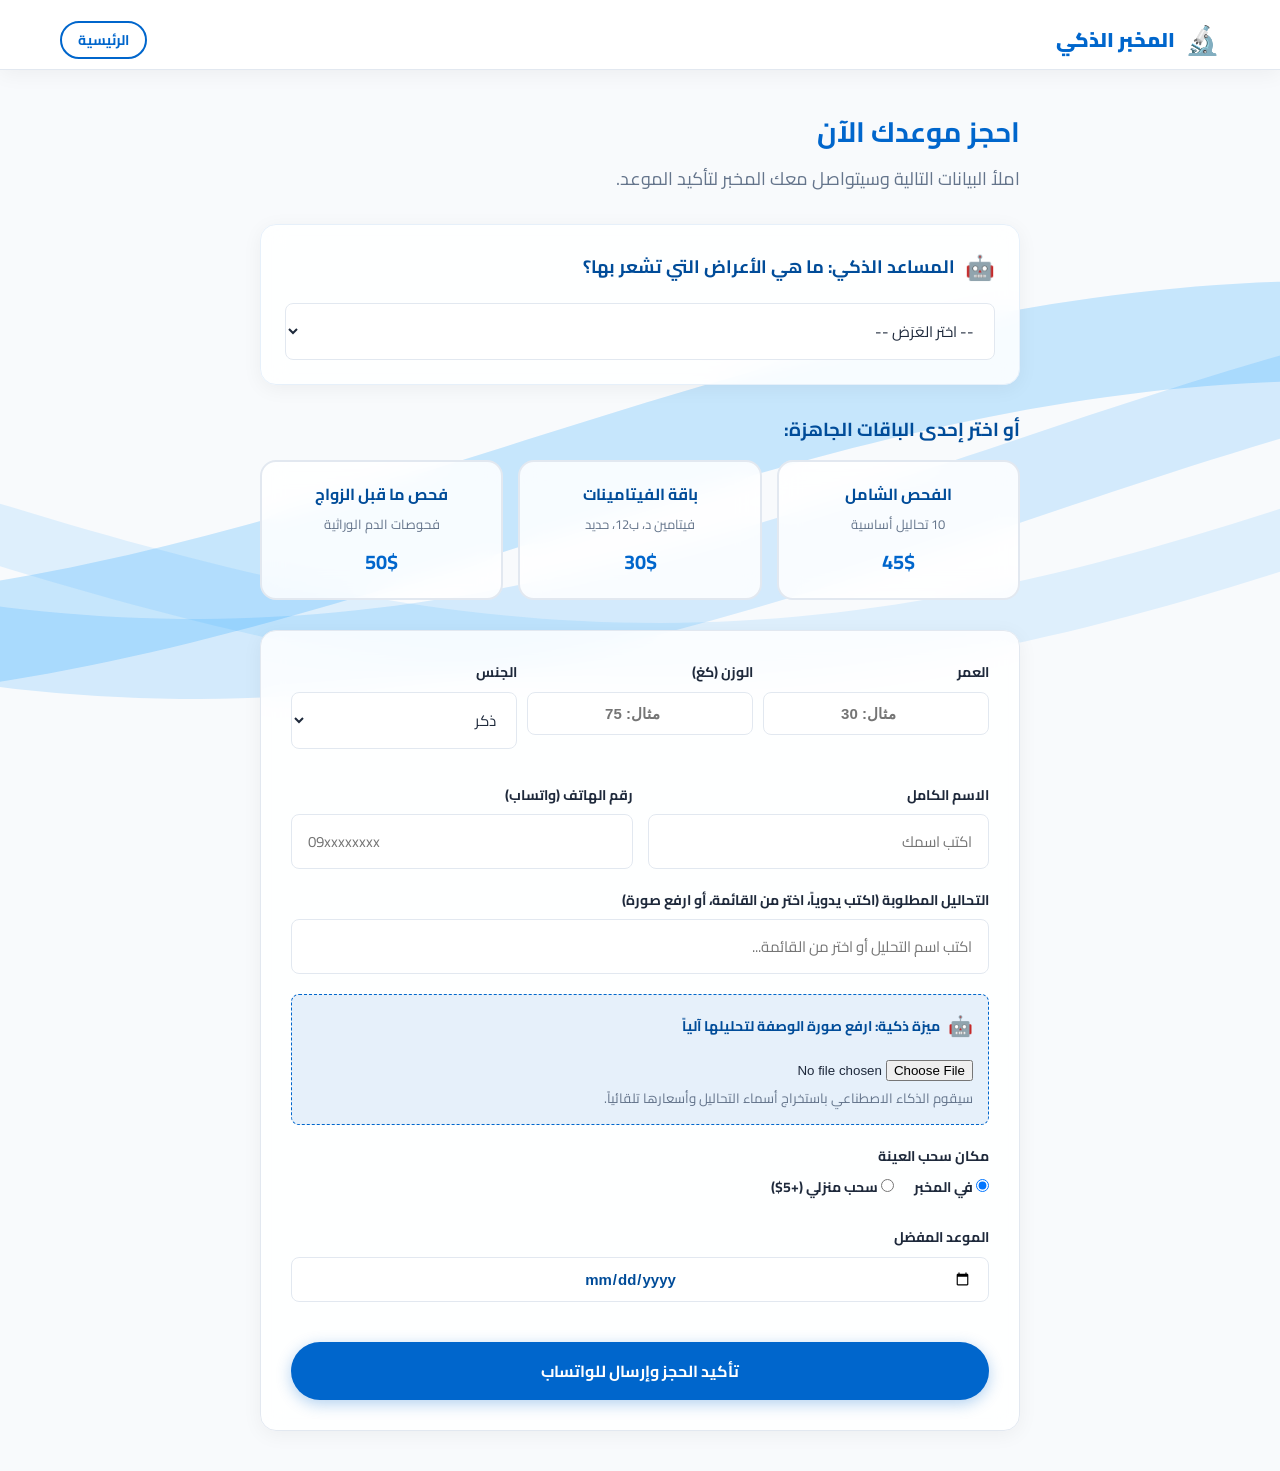
<file: patient.html>
<!DOCTYPE html>
<html lang="ar" dir="rtl">
<head>
  <meta charset="UTF-8">
  <meta name="viewport" content="width=device-width, initial-scale=1.0">
  <title>بوابة المريض | المخبر الذكي</title>
  <link rel="preconnect" href="https://fonts.googleapis.com">
  <link rel="preconnect" href="https://fonts.gstatic.com" crossorigin>
  <link href="https://fonts.googleapis.com/css2?family=Cairo:wght@400;600;700;900&display=swap" rel="stylesheet">
  <link rel="stylesheet" href="css/style.css">
    <!-- مكتبة Swiper للعجلة 3D -->
    <link rel="stylesheet" href="https://cdn.jsdelivr.net/npm/swiper@11/swiper-bundle.min.css" />
    <script src="https://cdn.jsdelivr.net/npm/swiper@11/swiper-bundle.min.js"></script>
</head>
<body style="background-color: var(--bg);">

  <!-- ضيف هالسطر هنا -->
  <canvas id="patient-bg"></canvas>

  <!-- Navbar مبسط -->
  <nav class="navbar scrolled" style="position: relative; height: 70px;">
    <div class="container nav-container">
      <a href="index.html" class="logo" style="font-size: 20px;">
        <span class="logo-icon">🔬</span>
        <span class="logo-text">المخبر الذكي</span>
      </a>
      <a href="index.html" class="btn btn-outline" style="padding: 6px 16px; font-size: 14px;">الرئيسية</a>
    </div>
  </nav>

  <main class="container" style="padding: 40px 20px; max-width: 800px;">
    
    <div class="section-header" style="text-align: right; margin-bottom: 30px;">
      <h2 style="color: var(--primary); font-size: 28px;">احجز موعدك الآن</h2>
      <p style="color: var(--text-muted);">املأ البيانات التالية وسيتواصل معك المخبر لتأكيد الموعد.</p>
    </div>

    <!-- المساعد الذكي -->
    <div class="smart-assistant card">
      <div class="assistant-header">
        <span class="icon">🤖</span>
        <h3>المساعد الذكي: ما هي الأعراض التي تشعر بها؟</h3>
      </div>
      <select id="symptomSelect" class="form-control">
        <option value="">-- اختر العَرَض --</option>
        <option value="fatigue">تعب وإرهاق مستمر</option>
        <option value="hair_loss">تساقط شعر وضعف أظافر</option>
        <option value="stomach">ألم في المعدة أو عسر هضم</option>
        <option value="bone">ألم في العظام أو المفاصل</option>
      </select>
      <div id="suggestionResult" class="suggestion-box" style="display: none;">
        <!-- JS سيظهر النتيجة هنا -->
      </div>
    </div>

    <!-- الباقات الطبية -->
    <h3 style="margin: 30px 0 15px; color: var(--primary-dark);">أو اختر إحدى الباقات الجاهزة:</h3>
    <div class="packages-grid">
      <div class="package-card" onclick="selectPackage('باقة الفحص الشامل', 45)">
        <h4>الفحص الشامل</h4>
        <p>10 تحاليل أساسية</p>
        <strong>45$</strong>
      </div>
      <div class="package-card" onclick="selectPackage('باقة الفيتامينات', 30)">
        <h4>باقة الفيتامينات</h4>
        <p>فيتامين د، ب12، حديد</p>
        <strong>30$</strong>
      </div>
      <div class="package-card" onclick="selectPackage('باقة ما قبل الزواج', 50)">
        <h4>فحص ما قبل الزواج</h4>
        <p>فحوصات الدم الوراثية</p>
        <strong>50$</strong>
      </div>
    </div>

        <!-- فورم الحجز -->
        <form id="bookingForm" class="booking-form" style="margin-top: 30px;">
      
          <!-- البيانات الشخصية (جديدة) -->
          <div class="form-row-3">
            <div class="form-group">
              <label>العمر</label>
              <input type="number" id="patientAge" class="form-control ltr-input" placeholder="مثال: 30" required>
            </div>
            <div class="form-group">
              <label>الوزن (كغ)</label>
              <input type="number" id="patientWeight" class="form-control ltr-input" placeholder="مثال: 75" required>
            </div>
            <div class="form-group">
              <label>الجنس</label>
              <select id="patientGender" class="form-control">
                <option value="ذكر">ذكر</option>
                <option value="أنثى">أنثى</option>
              </select>
            </div>
          </div>
    
          <div class="form-row">
            <div class="form-group">
              <label>الاسم الكامل</label>
              <input type="text" id="patientName" class="form-control" placeholder="اكتب اسمك" required>
            </div>
            <div class="form-group">
              <label>رقم الهاتف (واتساب)</label>
              <input type="tel" id="patientPhone" class="form-control" placeholder="09xxxxxxxx" required dir="ltr">
            </div>
          </div>
    
          <!-- التحاليل (يدوي، قائمة، باقات، أو صورة) -->
          <div class="form-group">
            <label>التحاليل المطلوبة (اكتب يدوياً، اختر من القائمة، أو ارفع صورة)</label>
            <input type="text" id="testType" class="form-control" list="testsList" placeholder="اكتب اسم التحليل أو اختر من القائمة..." required>
            <datalist id="testsList">
              <option value="صورة دم كاملة (CBC)">
              <option value="سكر صائم (FBS)">
              <option value="فيتامين د (Vitamin D)">
              <option value="فيتامين ب12 (B12)">
              <option value="وظائف الغدة الدرقية (TSH)">
              <option value="دهون ثلاثية (Triglycerides)">
              <option value="كوليسترول (Cholesterol)">
              <option value="وظائف الكبد (LFT)">
              <option value="وظائف الكلى (RFT)">
              <option value="حديد (Ferritin)">
            </datalist>
          </div>
    
          <!-- ميزة الذكاء الاصطناعي: تحليل صورة الوصفة -->
          <div class="form-group upload-box" style="background: #e6f0fa; border-color: var(--primary);">
            <label style="color: var(--primary-dark); display: flex; align-items: center; gap: 8px;">
              <span style="font-size: 20px;">🤖</span> 
              <strong>ميزة ذكية: ارفع صورة الوصفة لتحليلها آلياً</strong>
            </label>
            <input type="file" id="prescription" accept="image/*" class="file-input" style="margin-top: 10px;">
            <small style="color: var(--text-muted); display: block; margin-top: 5px;">سيقوم الذكاء الاصطناعي باستخراج أسماء التحاليل وأسعارها تلقائياً.</small>
            <div id="aiLoader" style="display: none; margin-top: 10px; color: var(--primary); font-weight: bold;">
              ⏳ جاري تحليل الصورة بالذكاء الاصطناعي...
            </div>
          </div>
    
          <!-- تنبيه الصيام -->
          <div id="fastingWarning" class="warning-box" style="display: none;">
            <span style="font-size: 20px;">⚠️</span>
            <div>
              <strong>تنبيه هام:</strong> بعض التحاليل المختارة تتطلب <strong>الصيام من 8 إلى 12 ساعة</strong> قبل سحب العينة (يُسمح بشرب الماء فقط).
            </div>
          </div>
    
          <div class="form-group">
            <label>مكان سحب العينة</label>
            <div class="radio-group">
              <label class="radio-label">
                <input type="radio" name="location" value="في المخبر" checked> في المخبر
              </label>
              <label class="radio-label">
                <input type="radio" name="location" value="سحب منزلي"> سحب منزلي (+5$)
              </label>
            </div>
          </div>
    
          <div class="form-group">
            <label>الموعد المفضل</label>
            <input type="date" id="patientDate" class="form-control ltr-input" required>
          </div>
    
          <button type="submit" class="btn btn-primary btn-lg" style="width: 100%; margin-top: 20px;">
            تأكيد الحجز وإرسال للواتساب
          </button>
        </form>

    <!-- شاشة النجاح -->
    <div id="successMsg" style="display: none; text-align: center; margin-top: 30px; padding: 20px; background: #dcfce7; color: #166534; border-radius: 12px;">
      <h3>✅ تم استلام طلبك بنجاح!</h3>
      <p>سيتم تحويلك للواتساب لتأكيد الحجز مع المخبر.</p>
    </div>

  </main>

  <script src="js/main.js"></script>
</body>
</html>
</file>
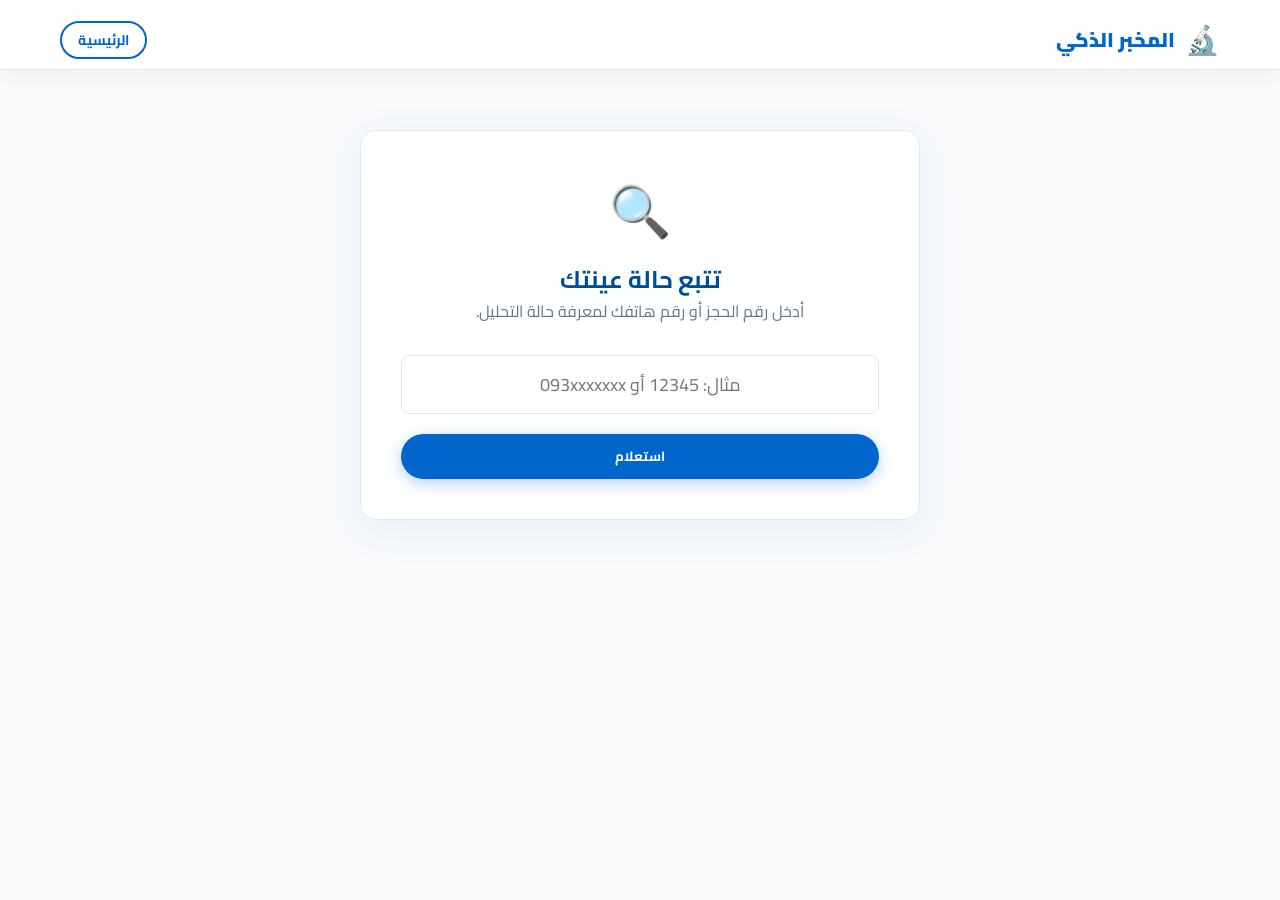
<file: results.html>
<!DOCTYPE html>
<html lang="ar" dir="rtl">
<head>
  <meta charset="UTF-8">
  <meta name="viewport" content="width=device-width, initial-scale=1.0">
  <title>تتبع النتائج | المخبر الذكي</title>
  <link rel="preconnect" href="https://fonts.googleapis.com">
  <link rel="preconnect" href="https://fonts.gstatic.com" crossorigin>
  <link href="https://fonts.googleapis.com/css2?family=Cairo:wght@400;600;700;900&display=swap" rel="stylesheet">
  <link rel="stylesheet" href="css/style.css">
</head>
<body style="background-color: var(--bg);">

  <nav class="navbar scrolled" style="position: relative; height: 70px;">
    <div class="container nav-container">
      <a href="index.html" class="logo" style="font-size: 20px;">
        <span class="logo-icon">🔬</span>
        <span class="logo-text">المخبر الذكي</span>
      </a>
      <a href="index.html" class="btn btn-outline" style="padding: 6px 16px; font-size: 14px;">الرئيسية</a>
    </div>
  </nav>

  <main class="container" style="padding: 60px 20px; max-width: 600px;">
    
    <div class="tracking-box card">
      <div style="text-align: center; margin-bottom: 30px;">
        <span style="font-size: 50px;">🔍</span>
        <h2 style="color: var(--primary-dark); margin-top: 10px;">تتبع حالة عينتك</h2>
        <p style="color: var(--text-muted);">أدخل رقم الحجز أو رقم هاتفك لمعرفة حالة التحليل.</p>
      </div>

      <div class="form-group">
        <input type="text" id="trackingInput" class="form-control" placeholder="مثال: 12345 أو 093xxxxxxx" style="text-align: center; font-size: 18px;">
      </div>
      <button id="trackBtn" class="btn btn-primary" style="width: 100%;">استعلام</button>

      <!-- نتيجة الاستعلام -->
      <div id="resultArea" style="display: none; margin-top: 30px;">
        
        <div class="status-timeline">
          <!-- الخطوات -->
          <div class="status-step completed" id="step1">
            <div class="step-icon">✓</div>
            <div class="step-text">تم استلام العينة</div>
          </div>
          <div class="status-line" id="line1"></div>
          
          <div class="status-step" id="step2">
            <div class="step-icon">🔬</div>
            <div class="step-text">قيد التحليل</div>
          </div>
          <div class="status-line" id="line2"></div>
          
          <div class="status-step" id="step3">
            <div class="step-icon">📄</div>
            <div class="step-text">النتيجة جاهزة</div>
          </div>
        </div>

        <div id="downloadArea" style="display: none; text-align: center; margin-top: 20px;">
          <a href="#" id="downloadReportBtn" class="btn btn-primary" style="background: #16a34a; color: #fff;">
            📥 تحميل التقرير الطبي (PDF)
          </a>
        </div>

      </div>
    </div>

  </main>

  <script src="js/main.js"></script>
</body>
</html>
</file>
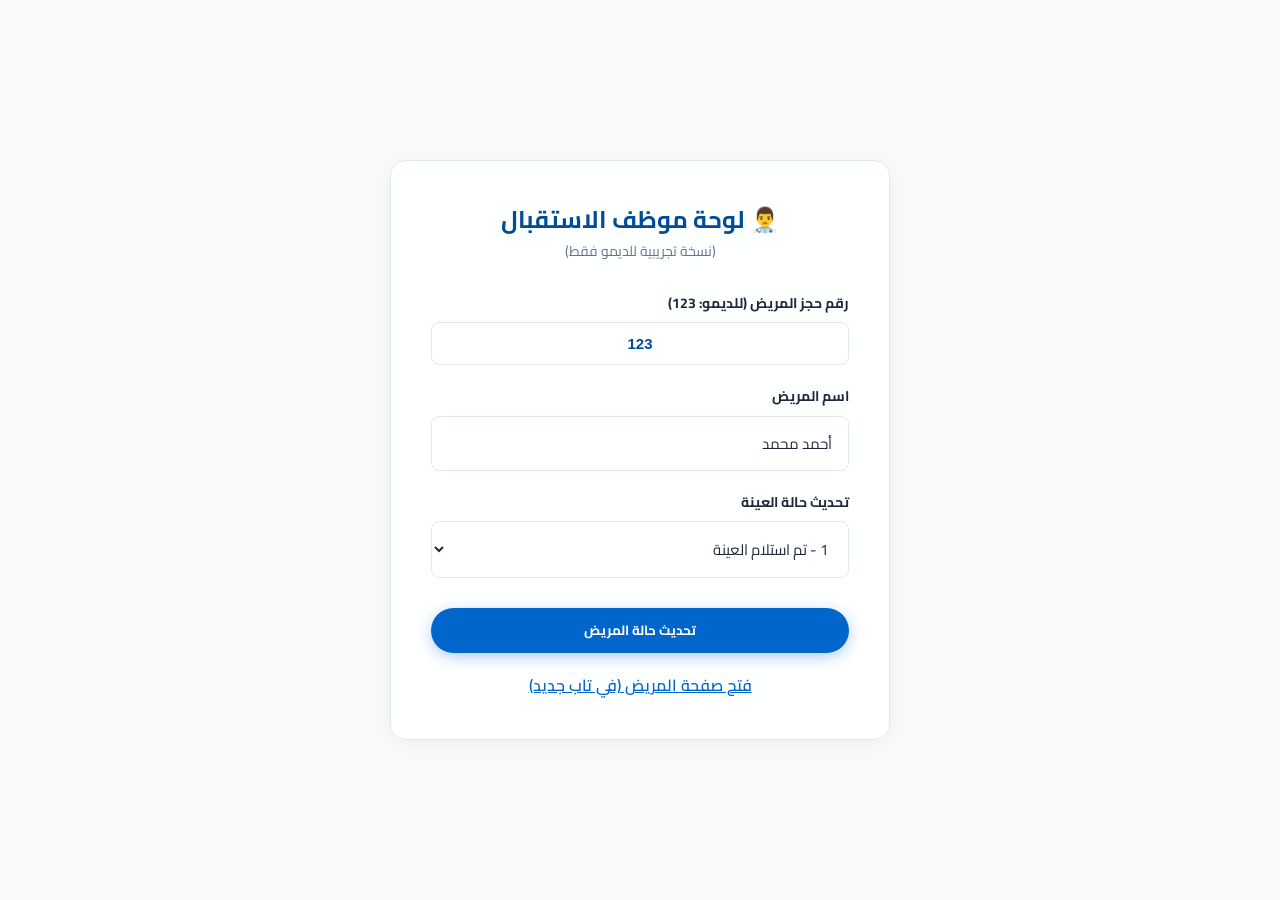
<file: staff.html>
<!DOCTYPE html>
<html lang="ar" dir="rtl">
<head>
  <meta charset="UTF-8">
  <meta name="viewport" content="width=device-width, initial-scale=1.0">
  <title>لوحة الموظف | المخبر الذكي</title>
  <link href="https://fonts.googleapis.com/css2?family=Cairo:wght@400;600;700;900&display=swap" rel="stylesheet">
  <link rel="stylesheet" href="css/style.css">
</head>
<body style="background: var(--bg); display: flex; justify-content: center; align-items: center; min-height: 100vh;">

  <div class="staff-container card" style="width: 100%; max-width: 500px; padding: 40px;">
    <div style="text-align: center; margin-bottom: 30px;">
      <h2 style="color: var(--primary-dark);">👨‍⚕️ لوحة موظف الاستقبال</h2>
      <p style="color: var(--text-muted); font-size: 14px;">(نسخة تجريبية للديمو فقط)</p>
    </div>

    <form id="staffForm">
      <div class="form-group">
        <label>رقم حجز المريض (للديمو: 123)</label>
        <input type="text" id="staffPatientId" class="form-control ltr-input" value="123" required>
      </div>
      
      <div class="form-group">
        <label>اسم المريض</label>
        <input type="text" id="staffPatientName" class="form-control" value="أحمد محمد" required>
      </div>

      <div class="form-group">
        <label>تحديث حالة العينة</label>
        <select id="staffStatus" class="form-control">
          <option value="1">1 - تم استلام العينة</option>
          <option value="2">2 - قيد التحليل</option>
          <option value="3">3 - النتيجة جاهزة</option>
        </select>
      </div>

      <button type="submit" class="btn btn-primary" style="width: 100%; margin-top: 10px;">تحديث حالة المريض</button>
    </form>

    <div id="staffSuccess" style="display: none; margin-top: 20px; padding: 15px; background: #dcfce7; color: #166534; border-radius: 8px; text-align: center; font-weight: bold;">
      ✅ تم تحديث حالة المريض بنجاح! روح لصفحة التتبع وجرب رقم 123.
    </div>
    
    <div style="text-align: center; margin-top: 20px;">
        <a href="results.html" target="_blank" style="color: var(--primary); font-weight: 600; text-decoration: underline;">فتح صفحة المريض (في تاب جديد)</a>
    </div>
  </div>

  <script src="js/main.js"></script>
</body>
</html>
</file>
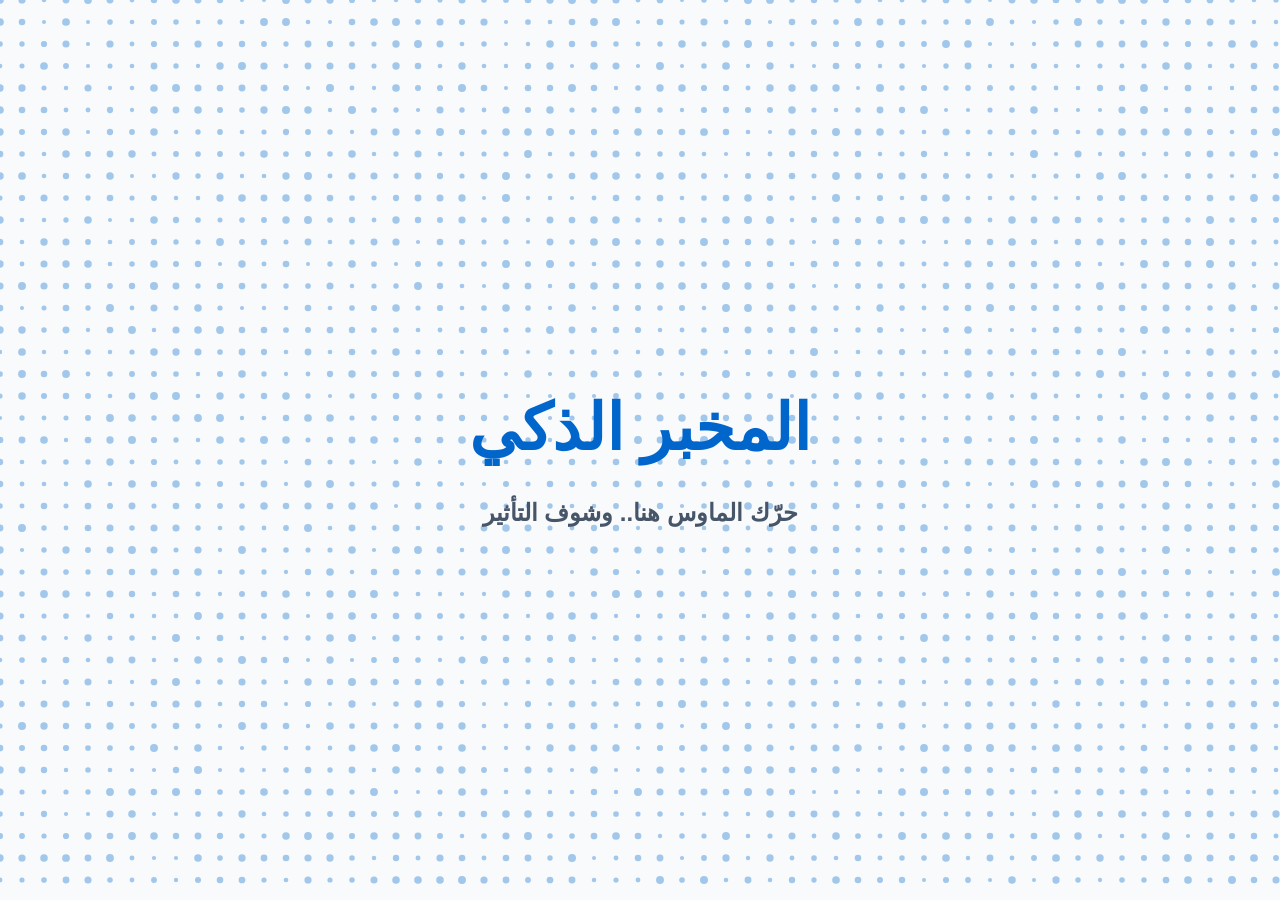
<file: test-bg.html>
<!DOCTYPE html>
<html lang="ar" dir="rtl">
<head>
    <meta charset="UTF-8">
    <meta name="viewport" content="width=device-width, initial-scale=1.0">
    <title>تأثير Micro Stats الطبي</title>
    <style>
        body, html {
            margin: 0;
            padding: 0;
            width: 100%;
            height: 100%;
            overflow: hidden;
            background-color: #f8fafc;
            font-family: 'Segoe UI', Tahoma, Geneva, Verdana, sans-serif;
        }

        #canvas-bg {
            position: fixed;
            top: 0;
            left: 0;
            width: 100%;
            height: 100%;
            z-index: 1;
        }

        .content {
            position: relative;
            z-index: 2;
            display: flex;
            flex-direction: column;
            align-items: center;
            justify-content: center;
            height: 100vh;
            text-align: center;
            color: #0066cc;
            pointer-events: none; 
        }
        
        .content h1 { font-size: 4rem; margin-bottom: 10px; font-weight: 900; }
        .content p { font-size: 1.5rem; color: #475569; font-weight: 600; }
    </style>
</head>
<body>

    <canvas id="canvas-bg"></canvas>

    <div class="content">
        <h1>المخبر الذكي</h1>
        <p>حرّك الماوس هنا.. وشوف التأثير</p>
    </div>

    <script>
        const canvas = document.getElementById('canvas-bg');
        const ctx = canvas.getContext('2d');

        let width, height;
        let particles = [];
        const spacing = 22; 

        const baseColor = 'rgba(0, 102, 204, 0.35)'; 
        const hoverColor = { r: 0, g: 180, b: 255 }; 

        let mouse = { x: -1000, y: -1000 };

        function resize() {
            width = canvas.width = window.innerWidth;
            height = canvas.height = window.innerHeight;
            initGrid();
        }

        function initGrid() {
            particles = [];
            for (let x = 0; x < width; x += spacing) {
                for (let y = 0; y < height; y += spacing) {
                    particles.push({
                        x: x,
                        y: y,
                        baseX: x,
                        baseY: y,
                        size: Math.random() * 2 + 2, 
                        density: (Math.random() * 20) + 5
                    });
                }
            }
        }

        window.addEventListener('mousemove', (e) => {
            mouse.x = e.clientX;
            mouse.y = e.clientY;
        });

        window.addEventListener('mouseleave', () => {
            mouse.x = -1000;
            mouse.y = -1000;
        });

        function draw() {
            ctx.clearRect(0, 0, width, height);

            for (let i = 0; i < particles.length; i++) {
                let p = particles[i];

                let dx = mouse.x - p.x;
                let dy = mouse.y - p.y;
                let distance = Math.sqrt(dx * dx + dy * dy);
                
                // هون صغرنا الدائرة (قللنا الرقم من 180 لـ 110)
                 
                let maxDistance = 125; 
                if (distance < maxDistance) {
                    let force = (maxDistance - distance) / maxDistance;
                    let directionX = dx / distance;
                    let directionY = dy / distance;
                    
                    p.x -= directionX * force * p.density * 2.5;
                    p.y -= directionY * force * p.density * 2.5;
                    
                    ctx.fillStyle = `rgba(${hoverColor.r}, ${hoverColor.g}, ${hoverColor.b}, ${force + 0.4})`;
                    
                    ctx.beginPath();
                    ctx.moveTo(p.x, p.y);
                    ctx.lineTo(mouse.x, mouse.y);
                    ctx.strokeStyle = `rgba(${hoverColor.r}, ${hoverColor.g}, ${hoverColor.b}, ${force * 0.3})`;
                    ctx.lineWidth = 1;
                    ctx.stroke();

                } else {
                    ctx.fillStyle = baseColor;
                    
                    p.x -= (p.x - p.baseX) * 0.1;
                    p.y -= (p.y - p.baseY) * 0.1;
                }

                ctx.beginPath();
                ctx.arc(p.x, p.y, p.size, 0, Math.PI * 2);
                ctx.fill();
            }

            requestAnimationFrame(draw);
        }

        window.addEventListener('resize', resize);
        resize();
        draw();
    </script>
</body>
</html>
</file>
<file: css/style.css>
/* ============================================
   SMART LAB — Design Tokens (Medical Theme)
   ============================================ */
   :root {
    --primary: #0066cc;       /* أزرق طبي */
    --primary-dark: #004c99;
    --primary-light: #e6f0fa;
    --bg: #f8fafc;            /* أبيض مائل للرمادي الفاتح */
    --surface: #ffffff;
    --text: #1e293b;
    --text-muted: #64748b;
    --border: #e2e8f0;
    --shadow: 0 4px 20px rgba(0,0,0,0.05);
    --radius: 16px;
    --radius-sm: 8px;
    --font: 'Cairo', sans-serif;
  }
  
  * { box-sizing: border-box; margin: 0; padding: 0; }
  html { scroll-behavior: smooth; }
  body {
    font-family: var(--font);
    background-color: var(--bg);
    color: var(--text);
    line-height: 1.6;
    overflow-x: hidden;
  }
  a { text-decoration: none; color: inherit; }
  ul { list-style: none; }
  .container { max-width: 1200px; margin: 0 auto; padding: 0 20px; }
  
  /* Buttons */
  .btn {
    display: inline-flex; align-items: center; justify-content: center;
    padding: 10px 24px; border-radius: 50px; font-weight: 700;
    transition: all 0.3s ease; cursor: pointer; border: none; font-family: var(--font);
  }
  .btn-primary {
    background: var(--primary); color: #fff; box-shadow: 0 4px 15px rgba(0, 102, 204, 0.3);
  }
  .btn-primary:hover { background: var(--primary-dark); transform: translateY(-2px); }
  .btn-outline {
    background: transparent; border: 2px solid var(--primary); color: var(--primary);
  }
  .btn-outline:hover { background: var(--primary); color: #fff; }
  .btn-ghost { background: var(--surface); color: var(--text); box-shadow: var(--shadow); }
  .btn-ghost:hover { background: var(--primary-light); color: var(--primary); }
  .btn-lg { padding: 14px 32px; font-size: 16px; }
  
  /* Navbar */
  .navbar {
    position: fixed; top: 0; left: 0; right: 0; z-index: 1000;
    background: rgba(255, 255, 255, 0.9); backdrop-filter: blur(10px);
    border-bottom: 1px solid var(--border); transition: 0.3s;
  }
  .navbar.scrolled { box-shadow: var(--shadow); }
  .nav-container { display: flex; justify-content: space-between; align-items: center; height: 80px; }
  .logo { display: flex; align-items: center; gap: 10px; font-size: 24px; font-weight: 900; color: var(--primary); }
  .logo-icon { font-size: 28px; }
  .nav-links { display: flex; align-items: center; gap: 24px; font-weight: 600; color: var(--text-muted); }
  .nav-links a:hover { color: var(--primary); }
  .hamburger { display: none; flex-direction: column; gap: 5px; background: none; border: none; cursor: pointer; }
  .hamburger span { display: block; width: 25px; height: 3px; background: var(--primary); border-radius: 2px; transition: 0.3s; }
  
  /* Hero */
  .hero { padding: 160px 0 80px; background: linear-gradient(135deg, var(--bg) 0%, var(--primary-light) 100%); }
  .hero-content { display: grid; grid-template-columns: 1fr 1fr; gap: 40px; align-items: center; }
  .badge {
    display: inline-block; background: var(--primary-light); color: var(--primary);
    padding: 6px 16px; border-radius: 50px; font-weight: 700; font-size: 14px; margin-bottom: 20px;
  }
  .hero h1 { font-size: 48px; font-weight: 900; line-height: 1.2; margin-bottom: 20px; }
  .hero h1 .highlight { color: var(--primary); }
  .hero p { font-size: 18px; color: var(--text-muted); margin-bottom: 30px; }
  .hero-buttons { display: flex; gap: 16px; flex-wrap: wrap; }
  .hero-image { position: relative; }
  .hero-image img { width: 100%; border-radius: var(--radius); box-shadow: var(--shadow); object-fit: cover; height: 400px; }
  .floating-card {
    position: absolute; bottom: -20px; left: -20px; background: var(--surface);
    padding: 16px 24px; border-radius: var(--radius-sm); box-shadow: 0 10px 30px rgba(0,0,0,0.1);
    display: flex; align-items: center; gap: 12px; border: 1px solid var(--border);
  }
  .floating-card .icon { font-size: 24px; }
  .floating-card strong { display: block; font-size: 15px; }
  .floating-card small { color: var(--text-muted); font-size: 12px; }
  
  /* Features */
  .features { padding: 80px 0; background: transparent; }
  .section-header { text-align: center; margin-bottom: 50px; }
  .section-header h2 { font-size: 36px; color: var(--primary-dark); margin-bottom: 10px; }
  .section-header p { color: var(--text-muted); font-size: 18px; }
  .features-grid { display: grid; grid-template-columns: repeat(auto-fit, minmax(250px, 1fr)); gap: 24px; }
  .feature-card {
    background: #ffffff; /* أبيض ناصع */
    padding: 30px 24px; 
    border-radius: var(--radius);
    border: 1px solid rgba(0, 102, 204, 0.1); /* حدود زرقاء خفيفة جداً */
    box-shadow: 0 10px 30px rgba(0, 102, 204, 0.05); /* ظل أزرق ناعم */
    text-align: center; 
    transition: all 0.3s ease;
  }
  
  .feature-card:hover { 
    transform: translateY(-8px); 
    box-shadow: 0 15px 40px rgba(0, 102, 204, 0.15); /* ظل أقوى لما تمرق الماوس */
    border-color: var(--primary); 
  }
  .feature-icon { font-size: 40px; margin-bottom: 16px; }
  .feature-card h3 { font-size: 20px; margin-bottom: 10px; color: var(--text); }
  .feature-card p { font-size: 15px; color: var(--text-muted); }
  
  /* Footer */
  .footer { background: rgba(0, 76, 153, 0.9); color: #fff; text-align: center; padding: 30px 0; margin-top: 40px; backdrop-filter: blur(10px); }
  
  /* Reveal Animation */
  .reveal { opacity: 0; transform: translateY(20px); transition: 0.6s ease; }
  .reveal.visible { opacity: 1; transform: translateY(0); }
  
  /* Responsive */
  @media (max-width: 768px) {
    .nav-links { display: none; }
    .hamburger { display: flex; }
    .hero-content { grid-template-columns: 1fr; text-align: center; }
    .hero-buttons { justify-content: center; }
    .hero h1 { font-size: 36px; }
    .hero-image img { height: 300px; }
    .floating-card { left: 10px; bottom: -10px; }
  }

  /* ============================================
   PATIENT PORTAL STYLES
   ============================================ */
.card {
  background: var(--surface); border: 1px solid var(--border);
  border-radius: var(--radius); padding: 24px; box-shadow: var(--shadow);
}
.smart-assistant {
  background: linear-gradient(135deg, #e6f0fa, #f8fafc);
  border: 1px solid var(--primary-light);
}
.assistant-header {
  display: flex; align-items: center; gap: 10px; margin-bottom: 16px;
}
.assistant-header h3 { font-size: 18px; color: var(--primary-dark); }
.assistant-header .icon { font-size: 24px; }
.suggestion-box {
  margin-top: 16px; padding: 12px; background: #fff;
  border-right: 4px solid var(--primary); border-radius: 6px;
  font-weight: 600; color: var(--primary-dark);
  animation: fadeIn 0.3s ease;
}
@keyframes fadeIn { from { opacity: 0; transform: translateY(-5px); } to { opacity: 1; transform: translateY(0); } }

.form-control {
  width: 100%; padding: 12px 16px; border: 1px solid var(--border);
  border-radius: 8px; font-family: var(--font); font-size: 15px;
  background: var(--surface); color: var(--text); transition: 0.3s;
}
.form-control:focus { outline: none; border-color: var(--primary); box-shadow: 0 0 0 3px var(--primary-light); }

/* Packages */
.packages-grid { display: grid; grid-template-columns: repeat(3, 1fr); gap: 15px; }
.package-card {
  background: var(--surface); border: 2px solid var(--border); border-radius: var(--radius);
  padding: 20px; text-align: center; cursor: pointer; transition: 0.3s;
}
.package-card:hover, .package-card.selected { border-color: var(--primary); transform: translateY(-3px); box-shadow: 0 10px 20px rgba(0,102,204,0.1); }
.package-card h4 { color: var(--primary-dark); margin-bottom: 6px; }
.package-card p { font-size: 13px; color: var(--text-muted); margin-bottom: 12px; }
.package-card strong { font-size: 20px; color: var(--primary); }

/* Form */
.booking-form { background: var(--surface); padding: 30px; border-radius: var(--radius); border: 1px solid var(--border); box-shadow: var(--shadow); }
.form-row { display: grid; grid-template-columns: 1fr 1fr; gap: 15px; }
.form-group { margin-bottom: 20px; }
.form-group label { display: block; margin-bottom: 8px; font-weight: 700; font-size: 14px; color: var(--text); }
.radio-group { display: flex; gap: 20px; }
.radio-label { display: flex; align-items: center; gap: 6px; font-weight: 600; cursor: pointer; }
.upload-box { background: var(--bg); padding: 15px; border-radius: 8px; border: 1px dashed var(--border); }
.file-input { margin-top: 10px; }

@media(max-width: 600px) {
  .packages-grid { grid-template-columns: 1fr; }
  .form-row { grid-template-columns: 1fr; }
}



/* ============================================
   GLITCH TEXT EFFECT (Medical Tech Style)
   ============================================ */
   .glitch-text {
    position: relative;
    display: inline-block;
  }
  
  /* التأثير بيشتغل بس لما تمرق الماوس على النص */
  .glitch-text:hover {
    animation: glitch-skew 0.3s cubic-bezier(0.25, 0.46, 0.45, 0.94) both infinite;
    color: var(--primary); /* اللون الأساسي */
  }
  
  /* ظل أحمر وظل سماوي */
  .glitch-text:hover::before,
  .glitch-text:hover::after {
    content: attr(data-text);
    position: absolute;
    top: 0;
    left: 0;
    width: 100%;
    height: 100%;
    background: var(--bg); /* لون الخلفية عشان يغطي النص الأصلي */
  }
  
  .glitch-text:hover::before {
    left: 2px;
    text-shadow: -2px 0 #ff003c; /* أحمر */
    clip: rect(44px, 450px, 56px, 0);
    animation: glitch-anim 2s infinite linear alternate-reverse;
  }
  
  .glitch-text:hover::after {
    left: -2px;
    text-shadow: -2px 0 #00e5ff; /* سماوي */
    clip: rect(44px, 450px, 56px, 0);
    animation: glitch-anim2 2s infinite linear alternate-reverse;
  }
  
  @keyframes glitch-anim {
    0% { clip: rect(12px, 9999px, 56px, 0); }
    20% { clip: rect(84px, 9999px, 16px, 0); }
    40% { clip: rect(43px, 9999px, 89px, 0); }
    60% { clip: rect(98px, 9999px, 34px, 0); }
    80% { clip: rect(5px, 9999px, 76px, 0); }
    100% { clip: rect(65px, 9999px, 12px, 0); }
  }
  
  @keyframes glitch-anim2 {
    0% { clip: rect(65px, 9999px, 99px, 0); }
    20% { clip: rect(12px, 9999px, 45px, 0); }
    40% { clip: rect(78px, 9999px, 23px, 0); }
    60% { clip: rect(34px, 9999px, 89px, 0); }
    80% { clip: rect(90px, 9999px, 12px, 0); }
    100% { clip: rect(4px, 9999px, 66px, 0); }
  }
  
  @keyframes glitch-skew {

    0% { transform: skew(0deg); }
    20% { transform: skew(-2deg); }
    40% { transform: skew(2deg); }
    60% { transform: skew(1deg); }
    80% { transform: skew(-1deg); }
    100% { transform: skew(0deg); }
  }
  



  /* ============================================
   CANVAS BACKGROUND (For Main Page)
   ============================================ */
#canvas-bg {
  position: fixed;
  top: 0;
  left: 0;
  width: 100%;
  height: 100%;
  z-index: -1; /* عشان تروح خلف كل شي */
  pointer-events: none; /* عشان ما تعيق الكبسات */
}

/* نخلي خلفية الـ Hero شفافة عشان يبين التأثير اللي وراها */
.hero {
background: transparent !important; 
}



/* ============================================
   TRACKING TIMELINE STYLES
   ============================================ */
   .tracking-box {
    background: #fff; padding: 40px; border-radius: var(--radius);
    box-shadow: 0 10px 40px rgba(0, 102, 204, 0.08);
  }
  .status-timeline {
    display: flex; flex-direction: column; align-items: center; gap: 10px;
    position: relative; margin-top: 20px;
  }
  .status-step {
    display: flex; flex-direction: column; align-items: center; gap: 8px;
    z-index: 2; opacity: 0.4; transition: 0.4s ease;
  }
  .status-step.completed, .status-step.active { opacity: 1; }
  .step-icon {
    width: 45px; height: 45px; border-radius: 50%;
    background: #e2e8f0; display: flex; justify-content: center; align-items: center;
    font-size: 20px; font-weight: bold; color: #64748b;
    border: 3px solid #fff; box-shadow: 0 0 0 2px #e2e8f0; transition: 0.4s;
  }
  .status-step.completed .step-icon {
    background: var(--primary); color: #fff; box-shadow: 0 0 0 2px var(--primary);
  }
  .status-step.active .step-icon {
    background: var(--primary-light); color: var(--primary); box-shadow: 0 0 0 2px var(--primary); animation: pulse 1.5s infinite;
  }
  .step-text { font-weight: 700; font-size: 14px; color: var(--text); }
  .status-line {
    width: 3px; height: 30px; background: #e2e8f0; margin: -5px 0; z-index: 1; transition: 0.4s;
  }
  .status-line.completed { background: var(--primary); }
  @keyframes pulse {
    0% { box-shadow: 0 0 0 0 rgba(0, 102, 204, 0.4); }
    70% { box-shadow: 0 0 0 10px rgba(0, 102, 204, 0); }
    100% { box-shadow: 0 0 0 0 rgba(0, 102, 204, 0); }
  }

  /* ============================================
   LOCATION MAP STYLES
   ============================================ */
.location-section {
  padding: 80px 0;
  background: transparent; /* عشان يبين تأثير النقاط وراها */
}

.map-container {
  width: 100%;
  border-radius: var(--radius);
  overflow: hidden;
  box-shadow: 0 15px 40px rgba(0, 102, 204, 0.15); /* ظل أزرق فخم */
  border: 4px solid #ffffff; /* إطار أبيض سميك بيخلي الخريطة تبرز */
  position: relative;
  z-index: 2;
}

/* عشان الخريطة تتجاوب مع الموبايل */
.map-container iframe {
  display: block;
  width: 100%;
  min-height: 400px;
}

@media (max-width: 768px) {
  .map-container iframe {
    min-height: 300px;
  }
}

/* ============================================
   PATIENT PAGE BACKGROUND & GLASS FORM
   ============================================ */
   #patient-bg {
    position: fixed;
    top: 0; left: 0;
    width: 100%; height: 100%;
    z-index: -1; /* عشان يروح خلف كل شي */
    pointer-events: none;
}

/* نخلي الفورم والكروت زجاجية عشان يبين التأثير وراها */
.booking-form, .card, .package-card {
    background: rgba(255, 255, 255, 0.85) !important;
    backdrop-filter: blur(12px);
    -webkit-backdrop-filter: blur(12px);
}

/* عشان المحتوى يطلع فوق الكانفاس */
main {
    position: relative;
    z-index: 1;
}

/* تنسيق خاص لحقول التاريخ والوقت */
.ltr-input {
  direction: ltr !important;
  text-align: center;
  font-family: 'Segoe UI', Tahoma, Geneva, Verdana, sans-serif; /* خط بيبين الأرقام الإنجليزية بوضوح */
  font-weight: 600;
  color: var(--primary-dark);
  cursor: pointer;
}


/* ============================================
   3D TIME WHEEL PICKER STYLES (Fixed Size & Alignment)
   ============================================ */
.wheel-container {
  position: relative;
  height: 140px; /* صغرنا الطول */
  width: 100%;
  max-width: 130px; /* صغرنا العرض */
  margin: 0 auto;
  overflow: hidden;
  background: #f8fafc;
  border-radius: 12px;
  border: 1px solid var(--border);
}

.timeSwiper {
  width: 100%;
  height: 100%;
}

.swiper-slide {
  display: flex;
  justify-content: center;
  align-items: center;
  width: 100%;
  text-align: center;
  font-size: 15px;
  font-weight: 600;
  color: #94a3b8;
  transition: 0.3s ease;
  direction: ltr;
  font-family: monospace;
}

.swiper-slide-active {
  color: var(--primary) !important;
  font-size: 22px !important;
  font-weight: 900 !important;
  transform: scale(1.1); 
}

.swiper-slide-prev, .swiper-slide-next {
  transform: scale(0.85);
  opacity: 0.5;
}

.wheel-gradient {
  position: absolute;
  left: 0; right: 0;
  height: 45px;
  z-index: 10;
  pointer-events: none;
}
.wheel-gradient.top { top: 0; background: linear-gradient(to bottom, #f8fafc, transparent); }
.wheel-gradient.bottom { bottom: 0; background: linear-gradient(to top, #f8fafc, transparent); }

.wheel-highlight {
  position: absolute;
  top: 50%;
  left: 5%;
  right: 5%;
  height: 35px;
  transform: translateY(-50%);
  border-top: 2px solid rgba(0, 102, 204, 0.2);
  border-bottom: 2px solid rgba(0, 102, 204, 0.2);
  pointer-events: none;
  z-index: 5;
}


/* ============================================
   MEDICAL REPORT STYLES
   ============================================ */
   .report-paper {
    background: #fff;
    max-width: 800px;
    margin: 0 auto;
    padding: 50px;
    box-shadow: 0 10px 30px rgba(0,0,0,0.1);
    border-radius: 8px;
    color: #1e293b;
  }
  
  .report-header {
    display: flex;
    justify-content: space-between;
    align-items: flex-start;
    border-bottom: 3px solid var(--primary);
    padding-bottom: 20px;
    margin-bottom: 30px;
  }
  
  .report-logo {
    display: flex;
    align-items: center;
    gap: 15px;
  }
  
  .report-meta p {
    margin: 5px 0;
    font-size: 14px;
    color: var(--text-muted);
  }
  
  .patient-info {
    background: #f8fafc;
    padding: 15px 20px;
    border-radius: 8px;
    margin-bottom: 30px;
    border: 1px solid #e2e8f0;
  }
  
  .info-row {
    display: flex;
    justify-content: space-between;
    font-size: 16px;
  }
  
  .report-table {
    width: 100%;
    border-collapse: collapse;
    margin-bottom: 40px;
  }
  
  .report-table th {
    background: var(--primary-light);
    color: var(--primary-dark);
    padding: 12px;
    text-align: right;
    border-bottom: 2px solid var(--primary);
  }
  
  .report-table td {
    padding: 12px;
    border-bottom: 1px solid #e2e8f0;
    font-size: 15px;
  }
  
  .report-table tr:hover {
    background: #f8fafc;
  }
  
  .report-footer {
    display: flex;
    justify-content: space-between;
    align-items: flex-end;
    margin-top: 50px;
  }
  
  .signature {
    text-align: center;
  }
  .signature p {
    color: var(--text-muted);
    font-size: 14px;
    margin-bottom: 40px;
  }
  .sign-line {
    width: 200px;
    border-bottom: 2px dashed #94a3b8;
  }
  
  .report-qr {
    text-align: center;
  }
  .report-qr p {
    font-size: 12px;
    color: var(--text-muted);
    margin-top: 5px;
  }
  
  /* ============================================
     PRINT STYLES (مهم جداً للطباعة)
     ============================================ */
  @media print {
    body {
      background: #fff !important;
      padding: 0 !important;
    }
    .no-print {
      display: none !important;
    }
    .report-paper {
      box-shadow: none !important;
      padding: 0 !important;
      max-width: 100% !important;
    }
  }

  /* إصلاح زر بوابة المريض في النافبار */
.nav-links a.btn-outline:hover {
  color: #ffffff !important; /* تخلي النص أبيض */
  background-color: var(--primary) !important; /* تخلي الخلفية زرقاء */
  border-color: var(--primary) !important;
}
/* الحقول الثلاثية (العمر، الوزن، الجنس) */
.form-row-3 {
  display: grid;
  grid-template-columns: 1fr 1fr 1fr;
  gap: 10px;
  margin-bottom: 15px;
}
@media (max-width: 600px) {
  .form-row-3 { grid-template-columns: 1fr; }
}

/* تنبيه الصيام */
.warning-box {
  background: #fef2f2;
  border: 1px solid #fecaca;
  border-right: 4px solid #dc2626;
  color: #991b1b;
  padding: 15px;
  border-radius: 8px;
  margin-bottom: 20px;
  display: flex;
  align-items: flex-start;
  gap: 10px;
  font-size: 14px;
  animation: fadeIn 0.4s ease;
}
</file>
